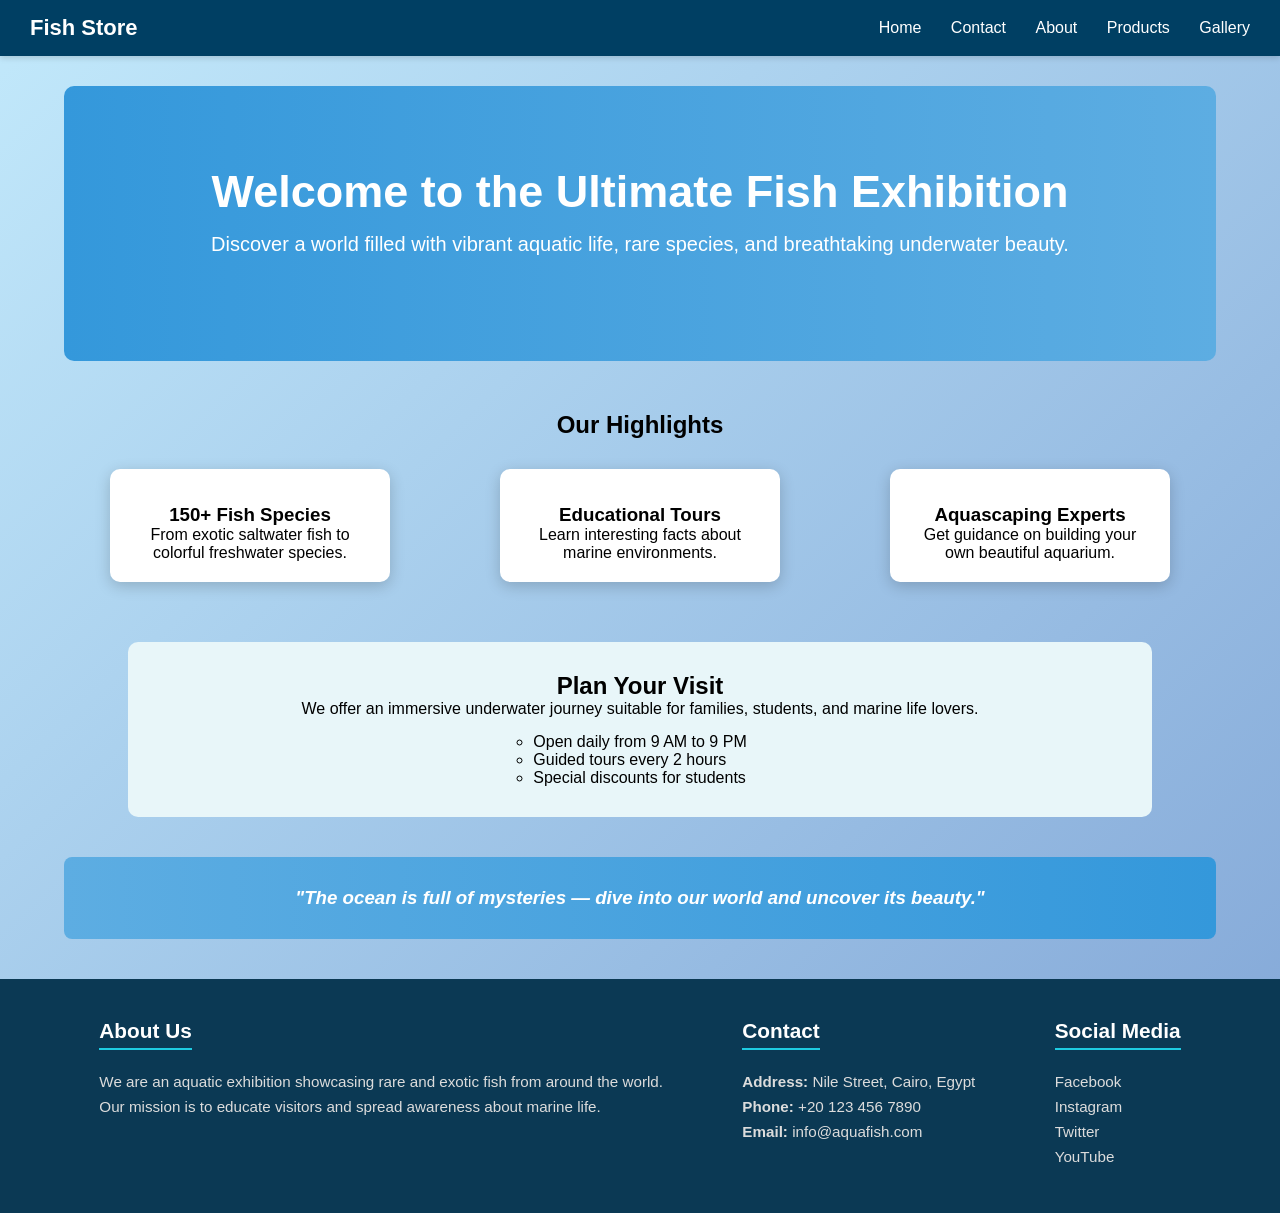
<file: assignment 2/index.html>
<!DOCTYPE html>
<html lang="en">
<head>
<meta charset="UTF-8" />
<meta name="viewport" content="width=device-width, initial-scale=1.0" />
<title>Fish Exhibition - Home</title>
<link rel="stylesheet" href="style.css" />
<style>
.hero {
  background: linear-gradient(to right, #3498db, #5dade2);
  color: white;
  padding: 80px;
  text-align: center;
  border-radius: 10px;
  margin: 30px auto;
  width: 90%;
}

.hero h1 {
  font-size: 45px;
  margin-bottom: 15px;
}

.hero p {
  font-size: 20px;
  margin-bottom: 25px;
}
.features-section {
  text-align: center;
  margin-top: 50px;
}

.features-section h2 {
  margin-bottom: 30px;
}

.features {
  display: flex;
  justify-content: space-evenly;
  flex-wrap: wrap;
}

.feature-box {
  width: 280px;
  background: white;
  padding: 20px;
  border-radius: 10px;
  box-shadow: 0 4px 15px #00000030;
  margin-bottom: 20px;
  text-align: center;
}

.feature-box img {
  width: 80px;
}

.feature-box h3 {
  margin-top: 15px;
}

.visit-section {
  background: #e8f6f9;
  width: 80%;
  padding: 30px;
  border-radius: 10px;
  margin: 40px auto;
  text-align: center;
}

.visit-section ul {
  margin-top: 15px;
  list-style: circle;
  text-align: left;
  width: fit-content;
  margin-left: auto;
  margin-right: auto;
}

.quote {
  background: linear-gradient(to right, #5dade2, #3498db);
  padding: 30px;
  text-align: center;
  color: white;
  font-style: italic;
  margin-top: 40px;
  border-radius: 8px;
  width: 90%;
  margin-left: auto;
  margin-right: auto;
}

</style>
</head>
<body>
<div class="navbar">
  <a href="index.html" class="logo">Fish Store</a>
  <div class="links">
    <a href="index.html">Home</a>
    <a href="contact.html">Contact</a>
    <a href="about.html">About</a>
    <a href="products.html">Products</a>
    <a href="gallery.html">Gallery</a>
  </div>
</div>
<div class="hero">
  <h1>Welcome to the Ultimate Fish Exhibition</h1>
  <p>Discover a world filled with vibrant aquatic life, rare species, and breathtaking underwater beauty.</p>
</div>

<div class="features-section">
  <h2>Our Highlights</h2>
  <div class="features">
    <div class="feature-box">
      <h3>150+ Fish Species</h3>
      <p>From exotic saltwater fish to colorful freshwater species.</p>
    </div>

    <div class="feature-box">
      <h3>Educational Tours</h3>
      <p>Learn interesting facts about marine environments.</p>
    </div>

    <div class="feature-box">
      <h3>Aquascaping Experts</h3>
      <p>Get guidance on building your own beautiful aquarium.</p>
    </div>
  </div>
</div>

<div class="visit-section">
  <h2>Plan Your Visit</h2>
  <p>We offer an immersive underwater journey suitable for families, students, and marine life lovers.</p>
  <ul>
    <li>Open daily from 9 AM to 9 PM</li>
    <li>Guided tours every 2 hours</li>
    <li>Special discounts for students</li>
  </ul>
</div>

<div class="quote">
  <h3>"The ocean is full of mysteries — dive into our world and uncover its beauty."</h3>
</div>
<div class="footer">
  <div class="footer-container">

    <div class="footer-section">
      <h3>About Us</h3>
      <p>We are an aquatic exhibition showcasing rare and exotic fish from around the world.</p>
      <p>Our mission is to educate visitors and spread awareness about marine life.</p>
    </div>

    <div class="footer-section">
      <h3>Contact</h3>
      <p><strong>Address:</strong> Nile Street, Cairo, Egypt</p>
      <p><strong>Phone:</strong> +20 123 456 7890</p>
      <p><strong>Email:</strong> info@aquafish.com</p>
    </div>

    <div class="footer-section">
      <h3>Social Media</h3>
      <a href="#">Facebook</a>
      <a href="#">Instagram</a>
      <a href="#">Twitter</a>
      <a href="#">YouTube</a>
    </div>

  </div>
</div>
</body>
</html>
</file>
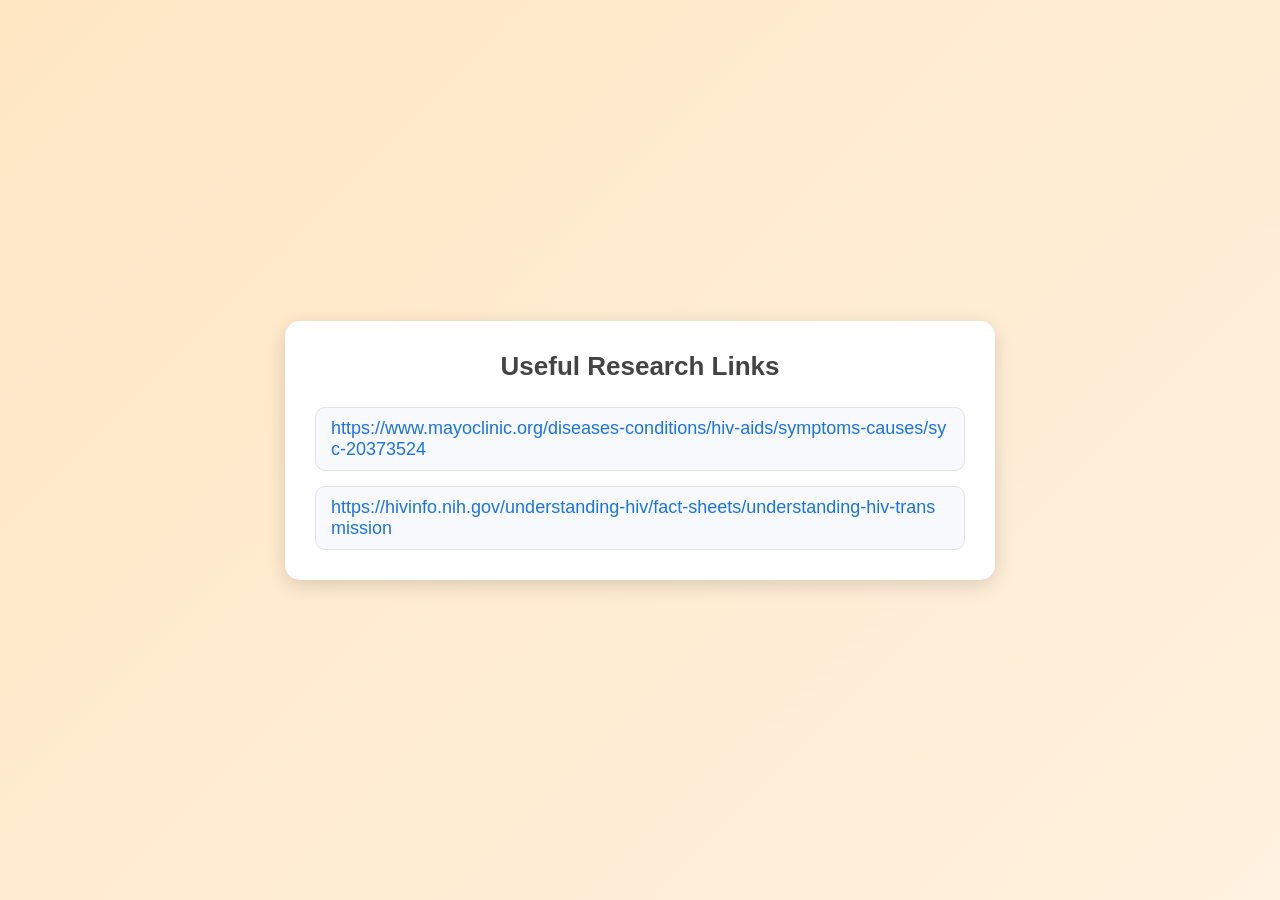
<file: additional_links.html>
<!DOCTYPE html>
<html lang="en">
<head>
    <meta charset="UTF-8">
    <meta name="viewport" content="width=device-width, initial-scale=1.0">
    <title>My Links</title>
    <style>
        body {
            margin: 0;
            font-family: "Segoe UI", Arial, sans-serif;
            background: linear-gradient(135deg, #ffe7c4, #fff1df);
            display: flex;
            justify-content: center;
            align-items: center;
            height: 100vh;
        }

        .links {
            width: 650px;
            padding: 30px;
            background: #ffffff;
            border-radius: 15px;
            box-shadow: 0 5px 20px rgba(0, 0, 0, 0.15);
            display: flex;
            flex-direction: column;
            gap: 15px;
        }

        .links a {
            text-decoration: none;
            font-size: 18px;
            color: #1a73e8;
            padding: 10px 15px;
            background: #f7f9fc;
            border-radius: 10px;
            transition: all 0.25s ease-in-out;
            border: 1px solid #e3e3e3;
            word-break: break-all; /* prevents overflow */
        }

        .links a:hover {
            background: #e8f0fe;
            transform: translateX(8px);
            border-color: #c4d7ff;
        }

        .title {
            text-align: center;
            font-size: 26px;
            margin-bottom: 10px;
            font-weight: bold;
            color: #444;
        }
    </style>
</head>
<body>

    <div class="links">
        <div class="title">Useful Research Links</div>
        <a href="https://www.mayoclinic.org/diseases-conditions/hiv-aids/symptoms-causes/syc-20373524">https://www.mayoclinic.org/diseases-conditions/hiv-aids/symptoms-causes/syc-20373524</a>
        <a href="https://hivinfo.nih.gov/understanding-hiv/fact-sheets/understanding-hiv-transmission">https://hivinfo.nih.gov/understanding-hiv/fact-sheets/understanding-hiv-transmission</a>
        
    </div>

</body>
</html>
</file>
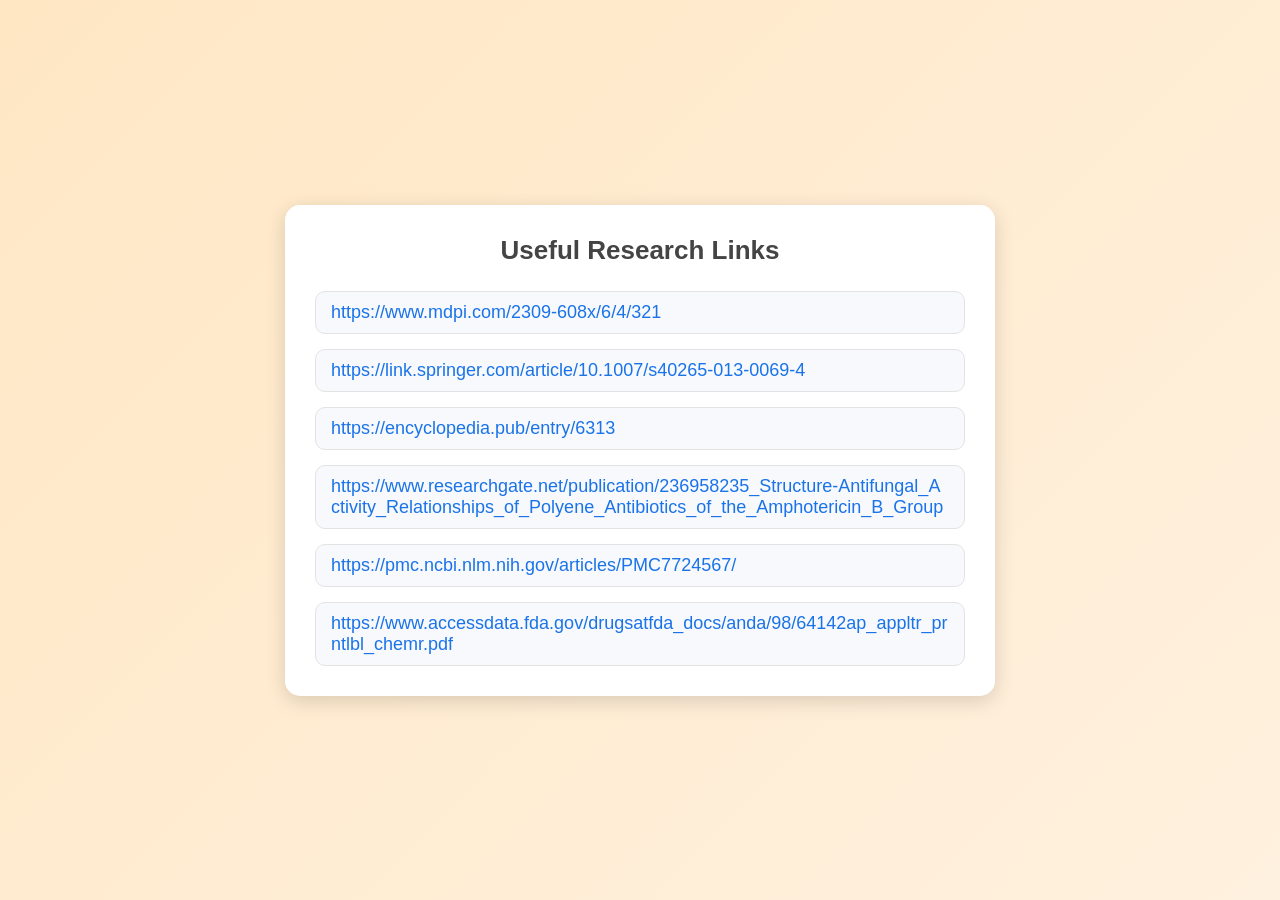
<file: another pages.html>
<!DOCTYPE html>
<html lang="en">
<head>
    <meta charset="UTF-8">
    <meta name="viewport" content="width=device-width, initial-scale=1.0">
    <title>My Links</title>
    <style>
        body {
            margin: 0;
            font-family: "Segoe UI", Arial, sans-serif;
            background: linear-gradient(135deg, #ffe7c4, #fff1df);
            display: flex;
            justify-content: center;
            align-items: center;
            height: 100vh;
        }

        .links {
            width: 650px;
            padding: 30px;
            background: #ffffff;
            border-radius: 15px;
            box-shadow: 0 5px 20px rgba(0, 0, 0, 0.15);
            display: flex;
            flex-direction: column;
            gap: 15px;
        }

        .links a {
            text-decoration: none;
            font-size: 18px;
            color: #1a73e8;
            padding: 10px 15px;
            background: #f7f9fc;
            border-radius: 10px;
            transition: all 0.25s ease-in-out;
            border: 1px solid #e3e3e3;
            word-break: break-all; /* prevents overflow */
        }

        .links a:hover {
            background: #e8f0fe;
            transform: translateX(8px);
            border-color: #c4d7ff;
        }

        .title {
            text-align: center;
            font-size: 26px;
            margin-bottom: 10px;
            font-weight: bold;
            color: #444;
        }
    </style>
</head>
<body>

    <div class="links">
        <div class="title">Useful Research Links</div>

        <a href="https://www.mdpi.com/2309-608x/6/4/321">https://www.mdpi.com/2309-608x/6/4/321</a>
        <a href="https://link.springer.com/article/10.1007/s40265-013-0069-4">https://link.springer.com/article/10.1007/s40265-013-0069-4</a>
        <a href="https://encyclopedia.pub/entry/6313">https://encyclopedia.pub/entry/6313</a>
        <a href="https://www.researchgate.net/publication/236958235_Structure-Antifungal_Activity_Relationships_of_Polyene_Antibiotics_of_the_Amphotericin_B_Group">https://www.researchgate.net/publication/236958235_Structure-Antifungal_Activity_Relationships_of_Polyene_Antibiotics_of_the_Amphotericin_B_Group</a>
        <a href="https://pmc.ncbi.nlm.nih.gov/articles/PMC7724567/">https://pmc.ncbi.nlm.nih.gov/articles/PMC7724567/</a>
        <a href="https://www.accessdata.fda.gov/drugsatfda_docs/anda/98/64142ap_appltr_prntlbl_chemr.pdf">https://www.accessdata.fda.gov/drugsatfda_docs/anda/98/64142ap_appltr_prntlbl_chemr.pdf</a>
    </div>

</body>
</html>
</file>
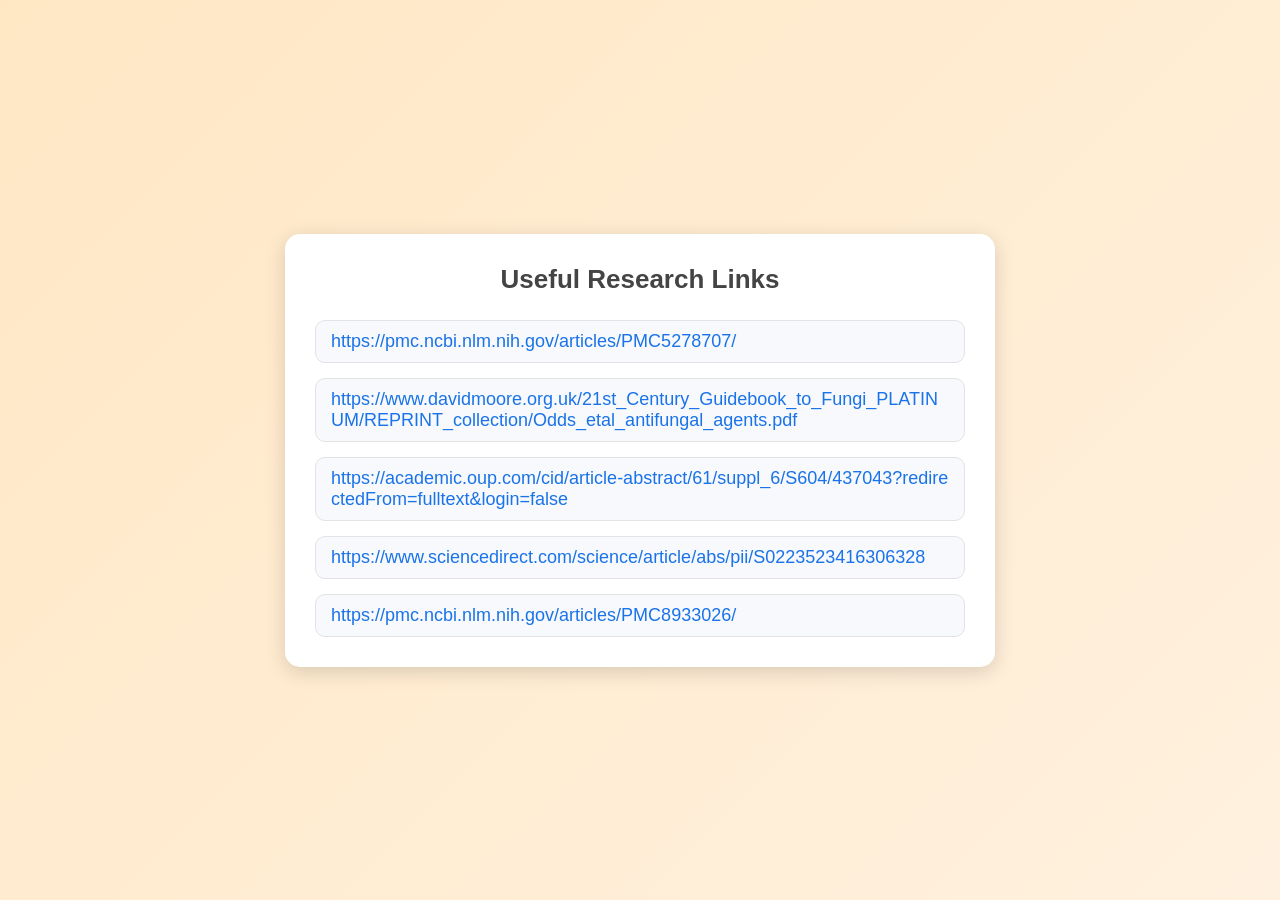
<file: more links.html>
<!DOCTYPE html>
<html lang="en">
<head>
    <meta charset="UTF-8">
    <meta name="viewport" content="width=device-width, initial-scale=1.0">
    <title>My Links</title>
    <style>
        body {
            margin: 0;
            font-family: "Segoe UI", Arial, sans-serif;
            background: linear-gradient(135deg, #ffe7c4, #fff1df);
            display: flex;
            justify-content: center;
            align-items: center;
            height: 100vh;
        }

        .links {
            width: 650px;
            padding: 30px;
            background: #ffffff;
            border-radius: 15px;
            box-shadow: 0 5px 20px rgba(0, 0, 0, 0.15);
            display: flex;
            flex-direction: column;
            gap: 15px;
        }

        .links a {
            text-decoration: none;
            font-size: 18px;
            color: #1a73e8;
            padding: 10px 15px;
            background: #f7f9fc;
            border-radius: 10px;
            transition: all 0.25s ease-in-out;
            border: 1px solid #e3e3e3;
            word-break: break-all; /* prevents overflow */
        }

        .links a:hover {
            background: #e8f0fe;
            transform: translateX(8px);
            border-color: #c4d7ff;
        }

        .title {
            text-align: center;
            font-size: 26px;
            margin-bottom: 10px;
            font-weight: bold;
            color: #444;
        }
    </style>
</head>
<body>

    <div class="links">
        <div class="title">Useful Research Links</div>

        <a href="https://pmc.ncbi.nlm.nih.gov/articles/PMC5278707/">https://pmc.ncbi.nlm.nih.gov/articles/PMC5278707/</a>
        <a href="https://www.davidmoore.org.uk/21st_Century_Guidebook_to_Fungi_PLATINUM/REPRINT_collection/Odds_etal_antifungal_agents.pdf">https://www.davidmoore.org.uk/21st_Century_Guidebook_to_Fungi_PLATINUM/REPRINT_collection/Odds_etal_antifungal_agents.pdf</a>
        <a href="https://academic.oup.com/cid/article-abstract/61/suppl_6/S604/437043?redirectedFrom=fulltext&login=false">https://academic.oup.com/cid/article-abstract/61/suppl_6/S604/437043?redirectedFrom=fulltext&login=false</a>
        <a href="https://www.sciencedirect.com/science/article/abs/pii/S0223523416306328">https://www.sciencedirect.com/science/article/abs/pii/S0223523416306328</a>
        <a href="https://pmc.ncbi.nlm.nih.gov/articles/PMC8933026/">https://pmc.ncbi.nlm.nih.gov/articles/PMC8933026/</a>
    </div>

</body>
</html>
</file>
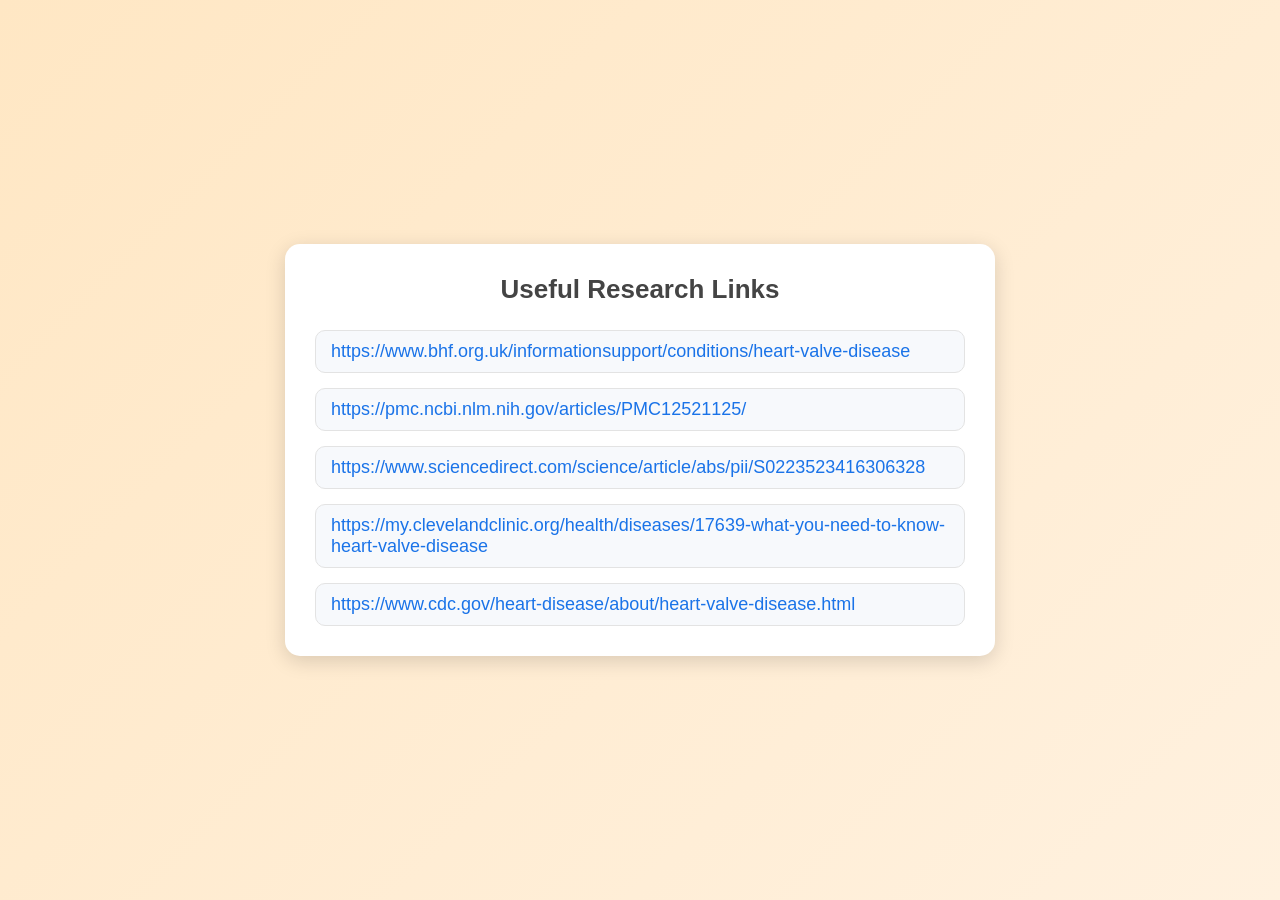
<file: pages.html>
<!DOCTYPE html>
<html lang="en">
<head>
    <meta charset="UTF-8">
    <meta name="viewport" content="width=device-width, initial-scale=1.0">
    <title>My Links</title>
    <style>
        body {
            margin: 0;
            font-family: "Segoe UI", Arial, sans-serif;
            background: linear-gradient(135deg, #ffe7c4, #fff1df);
            display: flex;
            justify-content: center;
            align-items: center;
            height: 100vh;
        }

        .links {
            width: 650px;
            padding: 30px;
            background: #ffffff;
            border-radius: 15px;
            box-shadow: 0 5px 20px rgba(0, 0, 0, 0.15);
            display: flex;
            flex-direction: column;
            gap: 15px;
        }

        .links a {
            text-decoration: none;
            font-size: 18px;
            color: #1a73e8;
            padding: 10px 15px;
            background: #f7f9fc;
            border-radius: 10px;
            transition: all 0.25s ease-in-out;
            border: 1px solid #e3e3e3;
            word-break: break-all; /* prevents overflow */
        }

        .links a:hover {
            background: #e8f0fe;
            transform: translateX(8px);
            border-color: #c4d7ff;
        }

        .title {
            text-align: center;
            font-size: 26px;
            margin-bottom: 10px;
            font-weight: bold;
            color: #444;
        }
    </style>
</head>
<body>

    <div class="links">
        <div class="title">Useful Research Links</div>

        <a href="https://www.bhf.org.uk/informationsupport/conditions/heart-valve-disease">https://www.bhf.org.uk/informationsupport/conditions/heart-valve-disease</a>
        <a href="https://pmc.ncbi.nlm.nih.gov/articles/PMC12521125/">https://pmc.ncbi.nlm.nih.gov/articles/PMC12521125/</a>
        <a href="https://www.sciencedirect.com/science/article/abs/pii/S0223523416306328">https://www.sciencedirect.com/science/article/abs/pii/S0223523416306328</a>
        <a href="https://my.clevelandclinic.org/health/diseases/17639-what-you-need-to-know-heart-valve-disease">https://my.clevelandclinic.org/health/diseases/17639-what-you-need-to-know-heart-valve-disease</a>
        <a href="https://www.cdc.gov/heart-disease/about/heart-valve-disease.html">https://www.cdc.gov/heart-disease/about/heart-valve-disease.html</a>
    </div>

</body>
</html>
</file>
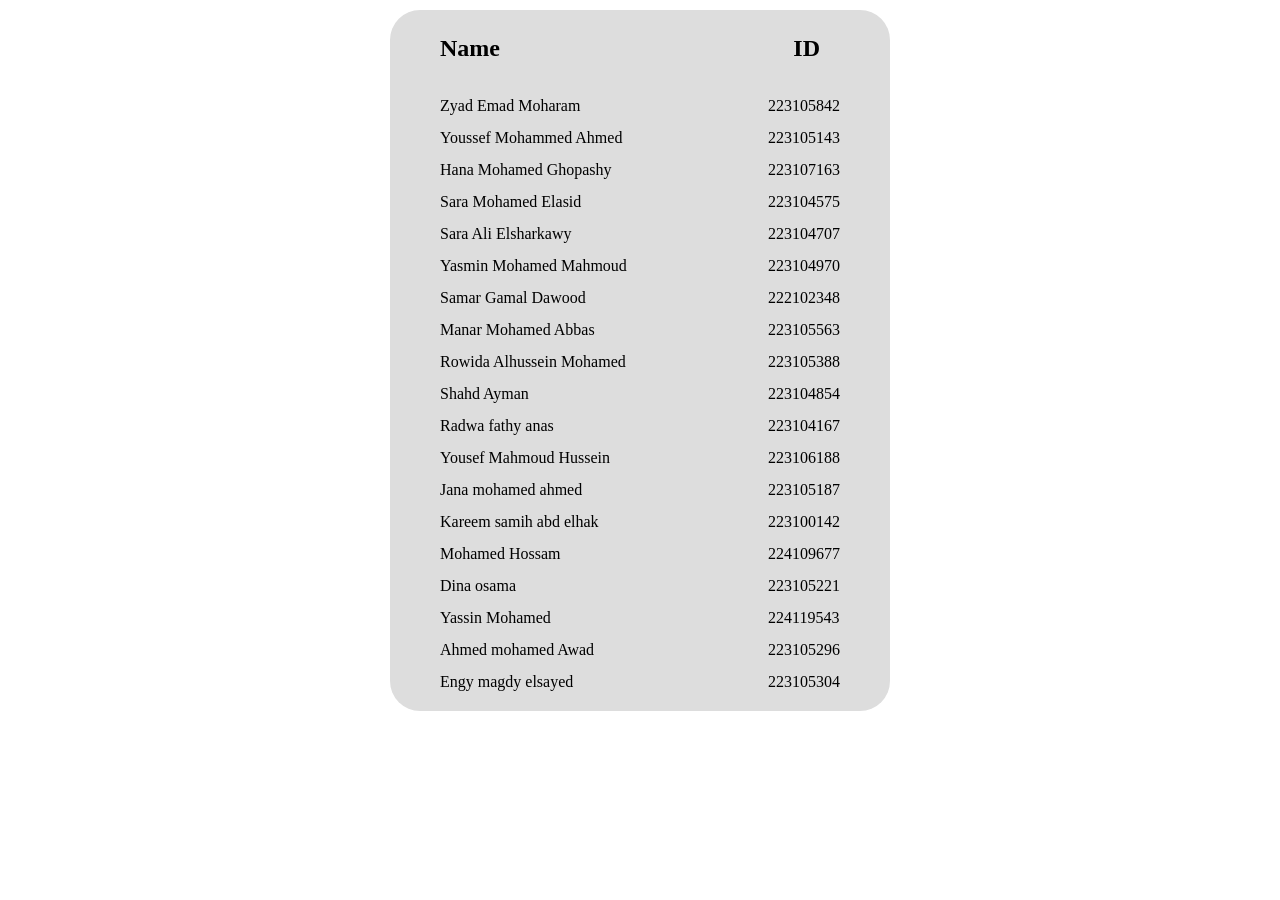
<file: pharma.html>
<!DOCTYPE html>
<html lang="en">
<head>
    <meta charset="UTF-8">
    <meta name="viewport" content="width=device-width, initial-scale=1.0">
    <title>Document</title>
    <style>
        body{
            background: url(https://i.pinimg.com/736x/60/1c/0b/601c0b86702828468c9dc335f1e654e6.jpg) no-repeat fixed;
            background-size: cover;
        }
        #content{
            width: 500px;
            background-color: #dddddd;
            margin: auto;
            margin-top: 10px;
            border-radius: 30px;
            padding: 5px 50px;
            box-sizing: border-box;
        }
        #header{
            width: 100%;
            display: flex;
            justify-content: space-between;
            align-items: center;
        }
        #bd{
            width: 100%;
            display: flex;
            flex-direction: row-reverse;
            justify-content: space-between;
            align-items: center;
        }
        p{
            line-height: 1rem;
        }
    </style>
</head>
<body>
    <div id="content">
        <div id="header">
            <h2>Name</h2>
            <h2 style="margin-right: 20px;">ID</h2>
        </div>
        <div id="bd">
            <div id="IDS">
            <p>223105842</p>
            <p>223105143 </p>
            <p>223107163</p>
            <p>223104575</p>
            <p>223104707</p>
            <p>223104970</p>
            <p>222102348</p>
            <p>223105563</p>
            <p>223105388</p>
            <p>223104854</p>
            <p>223104167</p>
            <p>223106188</p>
            <p>223105187</p>
            <p>223100142</p>
            <p>224109677</p>
            <p>223105221</p>
            <p>224119543</p>
            <p>223105296</p>
            <p>223105304</p>
        </div>
        <div id="Names">
            <p>Zyad Emad Moharam </p>
            <p>Youssef Mohammed Ahmed</p>
            <p>Hana Mohamed Ghopashy</p>
            <p>Sara Mohamed Elasid</p>
            <p>Sara Ali Elsharkawy </p>
            <p>Yasmin Mohamed Mahmoud</p>
            <p>Samar Gamal Dawood </p>
            <p>Manar Mohamed Abbas</p>
            <p>Rowida Alhussein Mohamed</p>
            <p>Shahd Ayman</p>
            <p>Radwa fathy anas</p>
            <p>Yousef Mahmoud Hussein</p>
            <p>Jana mohamed ahmed</p>
            <p>Kareem samih abd elhak</p>
            <p>Mohamed Hossam </p>
            <p>Dina osama </p>
            <p>Yassin Mohamed</p>
            <p>Ahmed mohamed Awad </p>
            <p>Engy magdy elsayed</p>
        </div>
        </div>
    </div>
</body>
</html>
</file>
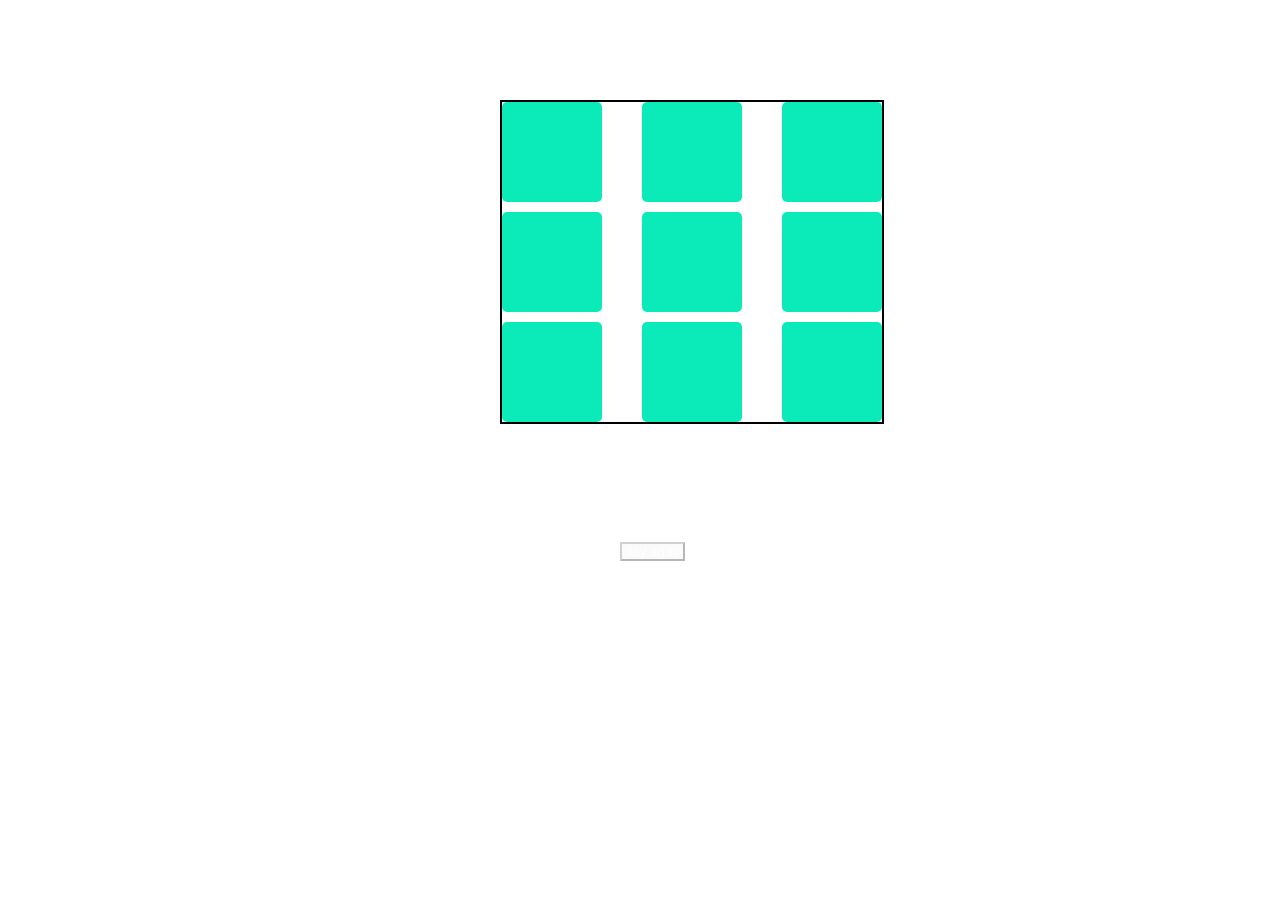
<file: test.html>
<!DOCTYPE html>
<html>
<head>
  <title>Read and Display Text File</title>
  <style>
    
    *{
      margin: 0;
      padding: 0;
      background-image: url("https://images.alphacoders.com/619/thumbbig-619885.webp");
      background-attachment: fixed;
      background-repeat: no-repeat;
      background-position: center ;
      background-size: cover;
      
    }
    #grid {
      border: solid 2px black;
      display: grid;
      gap: 10px;
      margin-top: 100px;
      margin-left: 500px;
      grid-template-columns: repeat(3, 130px);
      background-color: white;
      width: 380px;
    }
    .cell{
      display: flex;
      justify-content: center;
      align-items: center;
      width: 100px;
      height: 100px;
      background:rgb(11, 234, 185);
      background-repeat: no-repeat;
      background-attachment:fixed;
      border: none;
      border-radius: 5px;
      font-weight: bold;
    }
    h1{
      margin-top: 50px;
      margin-left: 550px;
      color: white;
    }
    #retry{
      margin-top: 50px;
      margin-left: 620px;
      color: white;
    }
  </style>
</head>
<body>
<div id = "grid">
  <button class = "cell" onclick="play()"></button>
  <button class = "cell"onclick="play()"></button>
  <button class = "cell"onclick="play()"></button>
  <button class = "cell"onclick="play()"></button>
  <button class = "cell"onclick="play()"></button>
  <button class = "cell"onclick="play()"></button>
  <button class = "cell"onclick="play()"></button>
  <button class = "cell"onclick="play()"></button>
  <button class = "cell"onclick="play()"></button>
</div>
<br>
<h1 id = "result"></h1>
<button id = "retry" disabled onclick="retry()">play again</button>
<script>
  var turn = "x";
  var plays = Array(9).fill(0);
  var buttons = document.querySelectorAll('.cell');
  var count = 0;
  function stop(){
    for(let k = 0 ; k < 9 ; k++){
      buttons[k].disabled = true;
    }
    document.getElementById("retry").disabled = false
  }
  function win(){
    for(let k = 0 ; k < 9 ; k++){
        if(plays[k]=== plays[k+1] && plays[k+1] === plays[k+2] && plays[k+2] !== 0 && (k===0 || k===3 || k===6)){
          document.getElementById("result").textContent = "Player " + turn + " wins";
          stop();
          return true;
        }
        else if(plays[k]=== plays[k+3] && plays[k+3] === plays[k+6] && plays[k+6]!== 0 && (k===0 || k===1 || k===2)){
          document.getElementById("result").textContent = "Player " + turn + " wins";
          stop();
          return true;
        }
        else if(plays[0] === plays[4] && plays[4] === plays[8] &&  plays[8]!==0){
          document.getElementById("result").textContent = "Player " + turn + " wins";
          stop();
          return true;
        }
        else if(plays[2] === plays[4] && plays[4] === plays[6] &&  plays[6]!==0){
          document.getElementById("result").textContent = "Player " + turn + " wins";
          stop();
          return true;
        }
        console.log( k + " " + plays[k]);
      }
      return false;
  }
  function check(){
    if(count === 9 && !win()){
      if(!win()){
        document.getElementById("result").textContent = "DRAW";
        stop();
      }
    }
    else{
      win();
    }
  }
  function play(){
    for(let i = 0 ; i < buttons.length;i++){
      buttons[i].addEventListener("click",e=>{
        if(plays[i] === 0){
          buttons[i].value = turn;
          buttons[i].textContent = turn;
          plays[i] = turn;
          count+=1;
          check();
          if(turn === "x"){
            turn = "o";
          }
          else{
            turn = "x";
          }
        }
      })
    }
  }
  function retry(){
    for(let i = 0 ; i < 9 ; i++){
      count = 0;
      buttons[i].value = "";
      buttons[i].textContent = "";
      buttons[i].disabled = false;
      plays[i] = 0;
    }
    document.getElementById("result").textContent = "";
    document.getElementById("retry").disabled = true;
  }
</script>
</body>
</html>
</file>
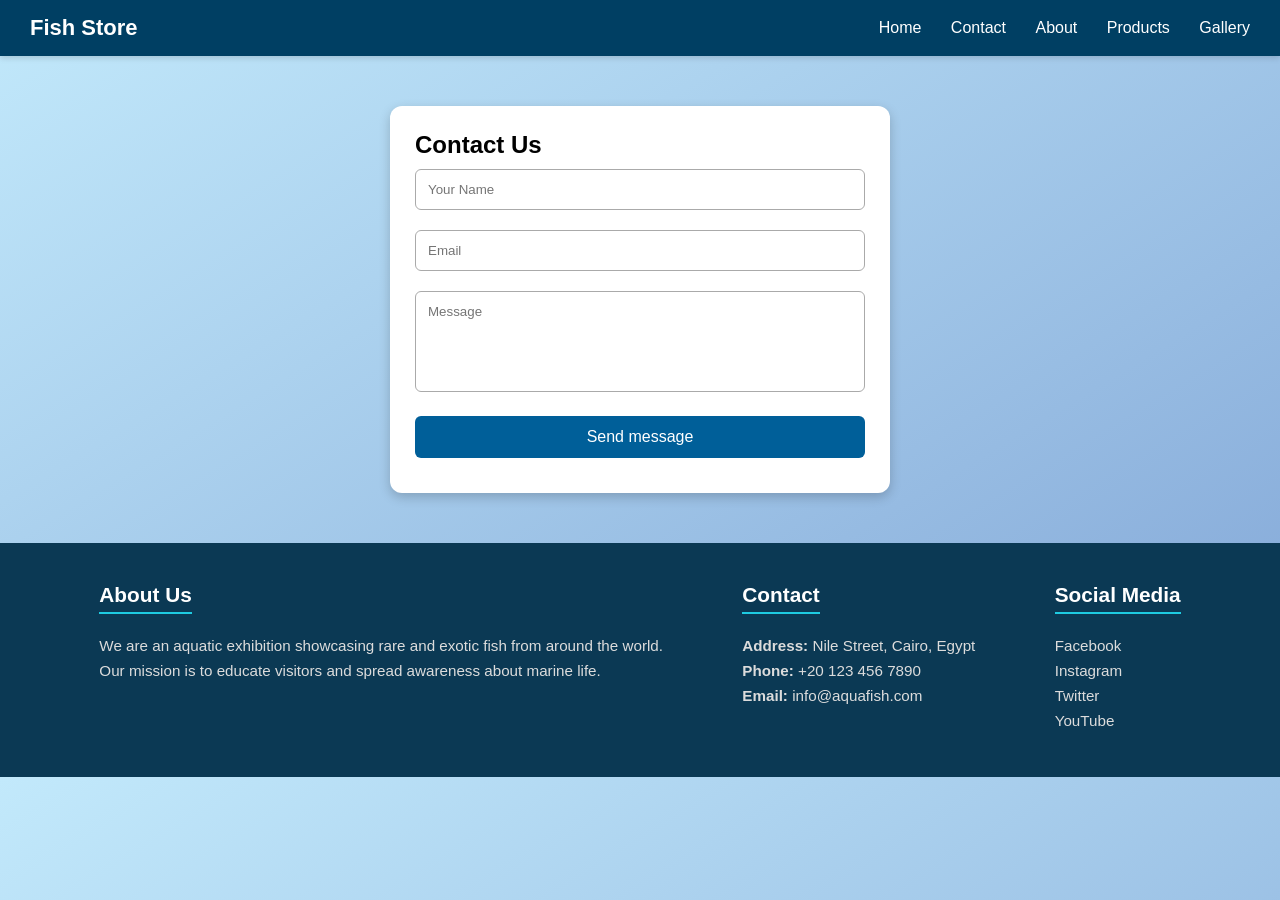
<file: assignment 2/contact.html>
<!DOCTYPE html>
<html lang="en">

<head>
    <meta charset="UTF-8" />
    <meta name="viewport" content="width=device-width, initial-scale=1.0" />
    <title>Contact Us - Fish Exhibition</title>
    <link rel="stylesheet" href="style.css" />
    <style>
        .contact-container {
            max-width: 500px;
            margin: 50px auto;
            background: white;
            padding: 25px;
            border-radius: 12px;
            box-shadow: 0 4px 12px rgba(0, 0, 0, 0.2);
        }

        input,
        textarea {
            width: 100%;
            padding: 12px;
            margin: 10px 0;
            border: 1px solid #aaa;
            border-radius: 6px;
            resize: none;
        }

        input[type='button'] {
            width: 100%;
            padding: 12px;
            border: none;
            border-radius: 6px;
            background-color: #005f99;
            color: white;
            font-size: 16px;
            cursor: pointer;
        }

        input[type='button']:hover {
            background-color: #003f63;
        }
    </style>
</head>

<body>

    <div class="navbar">
        <a href="index.html" class="logo">Fish Store</a>
        <div class="links">
            <a href="index.html">Home</a>
            <a href="contact.html">Contact</a>
            <a href="about.html">About</a>
            <a href="products.html">Products</a>
            <a href="gallery.html">Gallery</a>
        </div>
    </div>

    <div class="contact-container">
        <h2>Contact Us</h2>
        <input type="text" placeholder="Your Name" id="name">
        <input type="text" placeholder="Email" id="email">
        <textarea rows="5" placeholder="Message" id="message"></textarea>
        <input type="button" onclick="f1()" value="Send message">
    </div>

    <div class="footer">
        <div class="footer-container">

            <div class="footer-section">
                <h3>About Us</h3>
                <p>We are an aquatic exhibition showcasing rare and exotic fish from around the world.</p>
                <p>Our mission is to educate visitors and spread awareness about marine life.</p>
            </div>

            <div class="footer-section">
                <h3>Contact</h3>
                <p><strong>Address:</strong> Nile Street, Cairo, Egypt</p>
                <p><strong>Phone:</strong> +20 123 456 7890</p>
                <p><strong>Email:</strong> info@aquafish.com</p>
            </div>

            <div class="footer-section">
                <h3>Social Media</h3>
                <a href="#">Facebook</a>
                <a href="#">Instagram</a>
                <a href="#">Twitter</a>
                <a href="#">YouTube</a>
            </div>

        </div>
    </div>

</body>
<script>
    const nameField = document.getElementById('name');
    const emailField = document.getElementById('email');
    const messageField = document.getElementById('message');
    function f1(){
        
        if (!nameField.value.trim() || !emailField.value.trim() || !messageField.value.trim()) {
            alert("All fields are required!");
            return;
        }
        nameRegex = /^[A-Z][a-z]+ [A-Z][a-z]+ [A-Z][a-z]+$/;
        emailRegex = /^[a-zA-Z0-9._%+-]+@[a-zA-Z0-9.-]+\.(com)$/;
        if (!nameRegex.test(nameField.value)) {
            alert("Name must contain 3 words, each starting with a capital letter.\nExample: Ahmed Mohamed Ali");
            return;
        }
        if (!emailRegex.test(emailField.value)) {
            alert("Email must be in the format: username@domain.com");
            return;
        }

        alert("Message sent successfully!");
    }
</script>

</html>
</file>
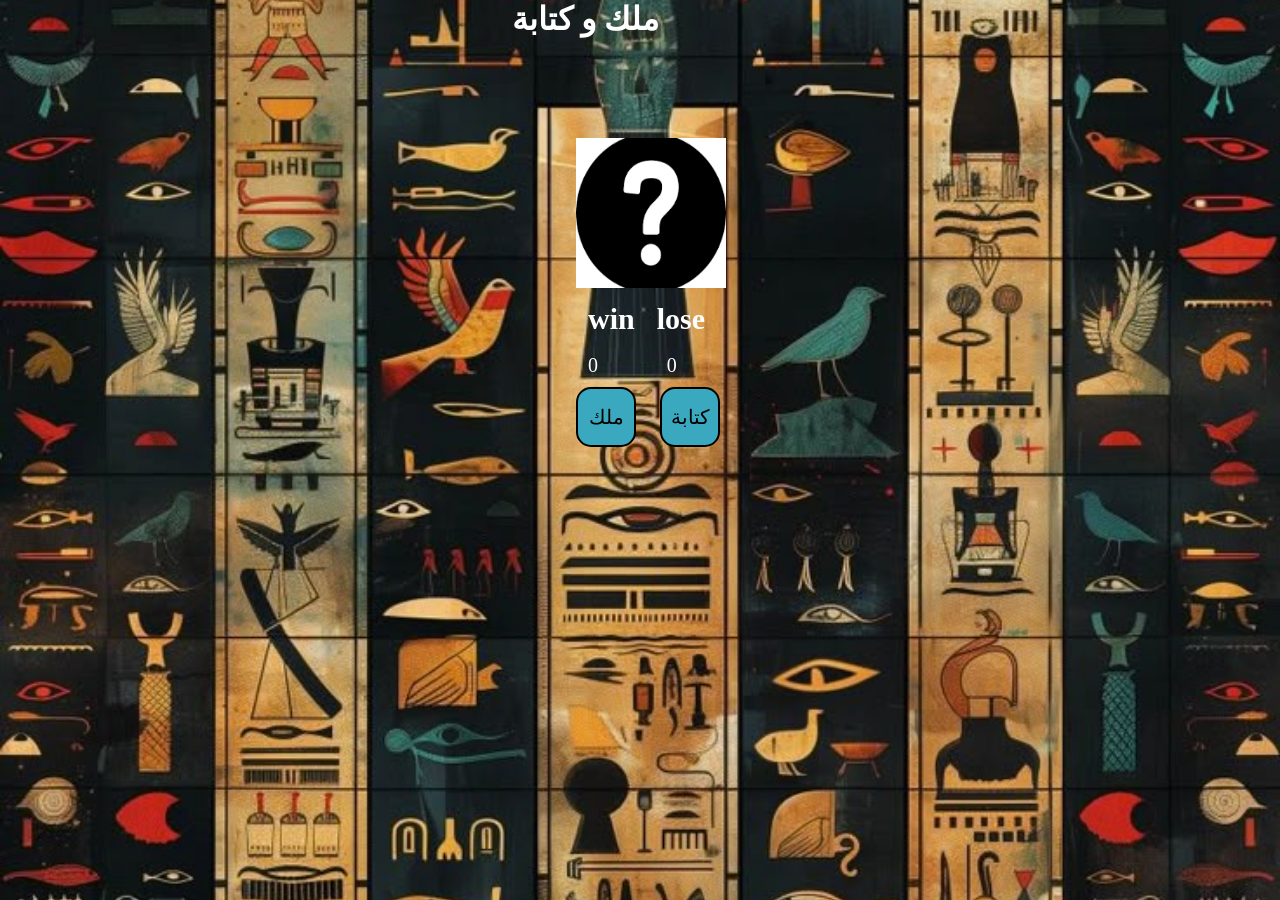
<file: face or tail/face_or_tail.html>
<!DOCTYPE html>
<html>
<head>
  <title>Read and Display Text File</title>
  <style>
    *{
        margin: 0;
        padding: 0;
    }
    body{
        background: url("tt.jpeg");
        background-repeat:no-repeat ;
        background-position: center;
        background-size: cover;
    }
    button{
        border: 2px solid black;
        border-radius: 15px;
        background-color: rgb(58, 169, 192);
        width: 60px;
        height: 60px;
        font-size: 20px;
        margin-right: 20px;
    }
    button:hover{
        cursor: pointer;
        background-color: rgb(89, 192, 58);
    }
  </style>
</head>
<body>
  <h1 style="margin-left: 40%; color: white;" id = 'game'>ملك و كتابة</h1>
    <img id = 'pic' src = "what.png" width="150px" height="150px" style="margin-left: 45%; margin-top: 100px;">
    <br>
    <table id = "result" style="margin-left: 45%;">
        <thead>
            <tr>
                <th style="padding: 8px 10px; font-size: 30px; color: white;">win</th>
                <th style="padding: 8px 10px; font-size: 30px; color: white;">lose</th>
            </tr>
        </thead>
        <tbody>
            <tr>
                <td style="padding: 8px 10px; font-size: 20px;color: white;" id = "win" >0</td>
                <td style="padding: 8px 20px; font-size: 20px;color: white;" id = "lose">0</td>
            </tr>
        </tbody>
    </table>
    <button onclick="play('face')" id = "p1" style="margin-left: 45%;">ملك</button>
    <button onclick="play('tail')" id = "p2">كتابة</button>

<script>
 let game = ["tail","face"];
 let index ;
 function play(guess){
    
    index = Math.floor(Math.random()*2);
    let win = Number(document.getElementById("win").textContent);
    let lose = Number(document.getElementById("lose").textContent);
    document.getElementById("pic").src = game[index] + ".jpeg";
    if (guess === game[index]){
        win+=1;
        document.getElementById("win").textContent = win;
    }
    else{
        lose+=1;
        document.getElementById("lose").textContent = lose;
    }
    document.getElementById("p1").disabled = true;
    document.getElementById("p2").disabled = true;
    
    setTimeout(() => {
    document.getElementById("p1").disabled = false;
    document.getElementById("p2").disabled = false;
    document.getElementById("pic").src = "what.png";
}, 1000);
    
 }
</script>
</body>
</html>
</file>
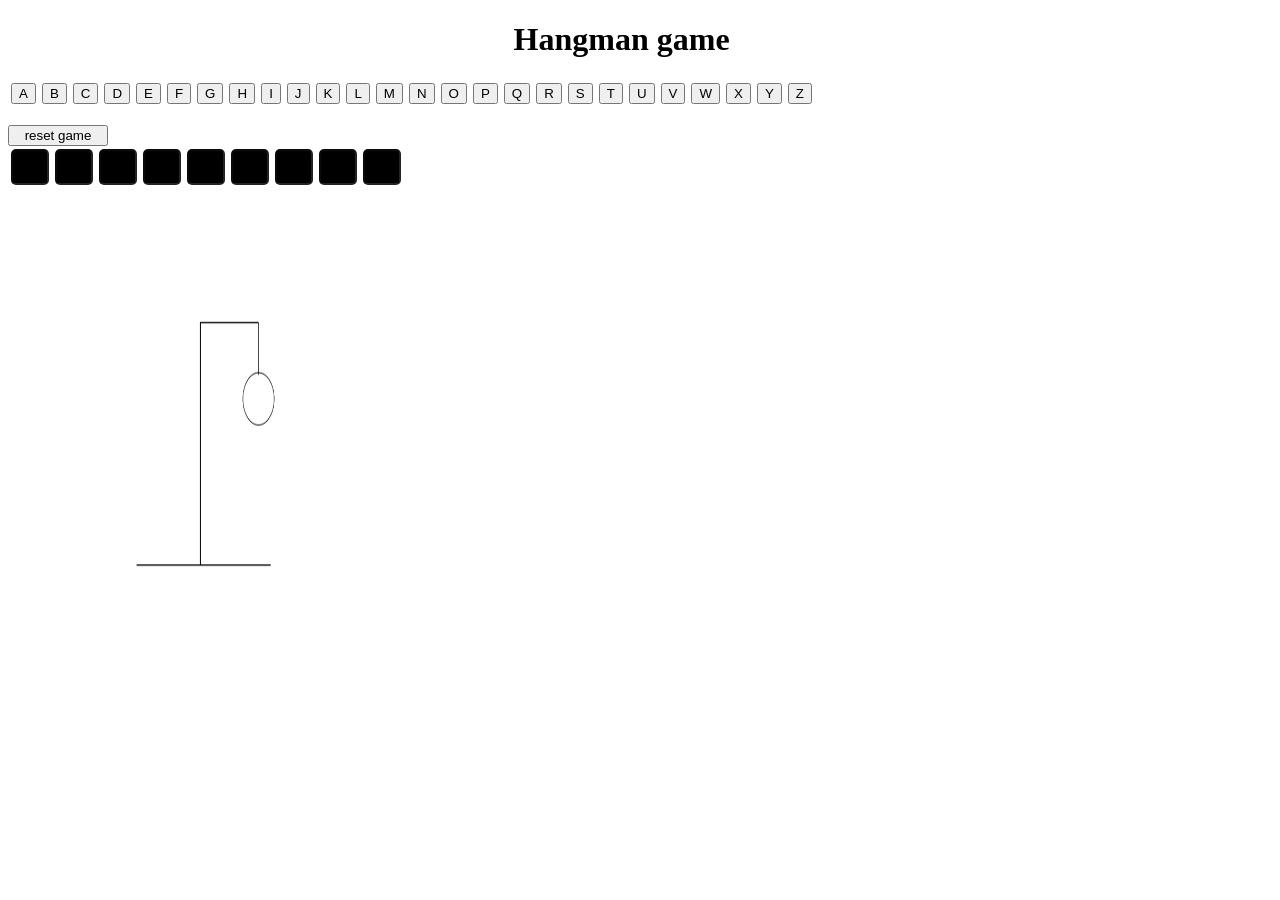
<file: hangman/hangman.html>
<!DOCTYPE html>
<html>
<head>
  <title>Read and Display Text File</title>
  <style>
    
  </style>
</head>
<body>
  <h1 style="margin-left: 40%;">Hangman game</h1>
    <div id = "buttons"></div>
    <br>
    <button onclick="reset()" style="width: 100px; align-items: center; text-align: center;">reset game</button>
    <br>
    <div id = "letters"></div>
    <br>
    <div id = 'pic'></div>
    <br>
    <h2 id = "result"></h2>

<script>
    let words = ["apple", "banana", "orange", "grape", "watermelon", "melon", "pear", "peach", "plum", "cherry", "strawberry", "blueberry", "raspberry", "blackberry", "kiwi", "pineapple", "mango", "papaya", "fig", "pomegranate", "apricot", "coconut", "lemon", "lime", "grapefruit", "dragonfruit", "passionfruit", "guava", "tangerine", "cantaloupe",
"carrot", "potato", "tomato", "cucumber", "onion", "garlic", "pepper", "chili", "lettuce", "spinach", "broccoli", "cauliflower", "cabbage", "zucchini", "eggplant", "pumpkin", "squash", "radish", "beetroot", "turnip", "yam", "sweet potato", "green bean", "pea", "corn", "artichoke", "asparagus", "leek", "celery", "okra", "brussels sprout"
];
    let index;
    let word;
    let c ;
    let tc ;
    let ss ;
    function select(){
      index = Math.floor(Math.random()*(words.length));
      word = words[index].toUpperCase();
      c = 0;
      tc = 0;
    }
    function createboxes(){
      for(let i = 0;i< word.length;i++){
        let letter = document.createElement('input');
        letter.type = "text";
        letter.id = "let";
        letter.style.borderRadius = "5px";
        letter.style.margin = "3px";
        letter.style.width = "30px";
        letter.style.height = "30px";
        letter.disabled = true;
        letter.style.backgroundColor = "rgb(0,0,0)";
        letter.style.color = "rgb(255,122,121)";
        letter.style.alignItems = "center";
        letter.style.textAlign = "center";
        letter.style.fontSize = "25px"
        document.getElementById('letters').appendChild(letter);
        ss = document.querySelectorAll("#let");
      }
    }
    select();
    createboxes();
    for(let i = 65;i<=90;i++){
        let letter = String.fromCharCode(i);
        let btn = document.createElement('button');
        btn.textContent = letter;
        btn.style.textAlign = "center";
        btn.style.alignItems = "center";
        btn.style.margin = "3px";
        btn.id = 'b';
        btn.addEventListener('click',e=>{
          btn.disabled = true;
          if(word.includes(btn.textContent)){
            for(let j = 0;j< word.length;j++){
              if(word[j] === btn.textContent){
                ss[j].value = btn.textContent;
                tc+=1;
                if(tc === word.length){
                  end();
                  document.getElementById("result").textContent = "YOU WIN !!!";
                }
              }
            }
          }
          else{
            add();
          }
        })
        document.getElementById('buttons').appendChild(btn);
    }
  let pic = document.createElement('img');
  let v = c;
  v+=".png";
  pic.src = v ;
  pic.width = 500;
  pic.height = 500;
  document.getElementById('pic').innerHTML = "";
  document.getElementById('pic').appendChild(pic);
  function add(){
    if(c < 6){
      c+=1;
    }
    if(c == 6){
      end();
      document.getElementById("result").textContent = "YOU lost !!! it was " + word;
    }
    let pic = document.createElement('img');
    let v = c;
    v+=".png";
    pic.src = v ;
    pic.width = 500;
    pic.height = 500;
    document.getElementById('pic').innerHTML = "";
    document.getElementById('pic').appendChild(pic);
  }
  function end(){
    let x = document.querySelectorAll('#b');
    for(let i = 0 ; i < x.length;i++){
      x[i].disabled = true;
    }
  }
  function reset(){
    let pic = document.createElement('img');
    let v = 0;
    v+=".png";
    pic.src = v ;
    pic.width = 500;
    pic.height = 500;
    document.getElementById('pic').innerHTML = "";
    document.getElementById('pic').appendChild(pic);
    c = 0;
    let x = document.querySelectorAll('#b');
    for(let i = 0 ; i < x.length;i++){
      x[i].disabled = false;
    }
    for(let i = 0 ; i < word.length;i++){
      tc = 0;
      document.getElementById("result").textContent = "";
      document.getElementById("letters").innerHTML = "";
    }
    select();
    createboxes();
  }
</script>
</body>
</html>
</file>
<file: assignment 2/style.css>
/* Reset */
* {
    margin: 0;
    padding: 0;
    box-sizing: border-box;
    font-family: Arial, sans-serif;
}
 body {
    background: linear-gradient(to bottom right, #c2e9fb, #81a5d6);
    font-family: Arial, sans-serif;
    margin: 0;
  }
  .body{
    min-height: 60vh;
  }

  .navbar {
    display: flex;
    align-items: center;
    justify-content: space-between;
    background: #003f63;
    padding: 15px 30px;
    box-shadow: 0 2px 6px rgba(0,0,0,0.15);
  }

  .navbar .logo {
    font-size: 22px;
    font-weight: bold;
    color: white;
    text-decoration: none;
  }

  .navbar .links a {
    margin-left: 25px;
    text-decoration: none;
    color: white;
    font-size: 16px;
    font-weight: 500;
  }

  .navbar .links a:hover {
    color: #0077b6;
  }

/* Container */
.container {
    max-width: 1200px;
    margin: 20px auto;
    padding: 0 20px;
}

/* Buttons */
button {
    padding: 10px 20px;
    background-color: #0096c7;
    border: none;
    color: white;
    cursor: pointer;
    border-radius: 5px;
}

button:hover {
    background-color: #00b4d8;
}

.footer {
  background: #0B3954;
  color: white;
  padding: 40px 20px;
  margin-top: 40px;
}

.footer-container {
  display: flex;
  flex-wrap: wrap;
  justify-content: space-evenly;
}

.footer-section h3 {
  margin-bottom: 15px;
  font-size: 1.3rem;
  border-bottom: 2px solid #1ECBE1;
  display: inline-block;
  padding-bottom: 5px;
}

.footer-section p, 
.footer-section a {
  margin: 8px 0;
  color: #dcdcdc;
  text-decoration: none;
  display: block;
  font-size: 0.95rem;
}

.footer-section a:hover {
  color: #1ECBE1;
}
</file>
